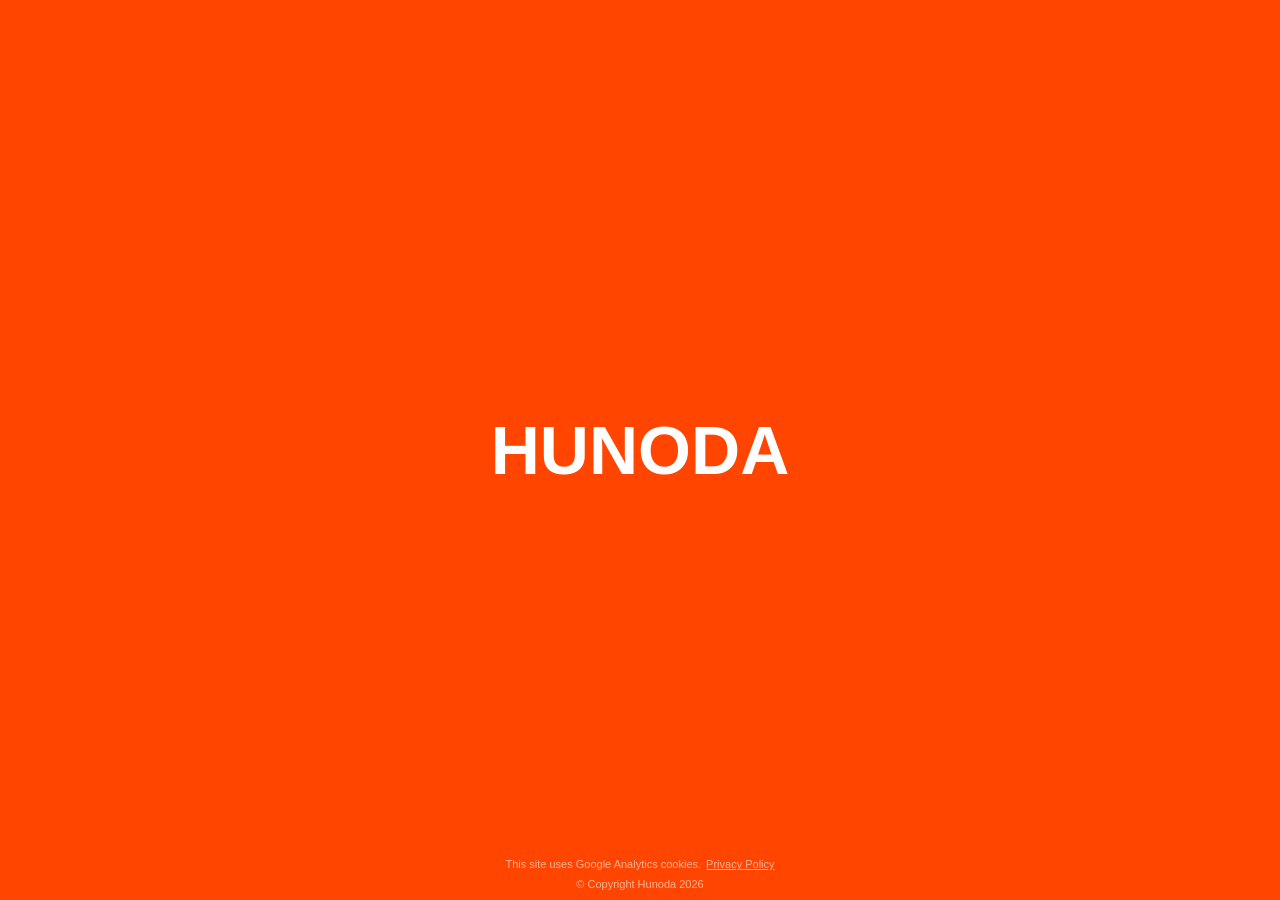
<file: index.html>
<!DOCTYPE html> <!-- cache-bust-20260313-1 -->
<html lang="en">
<head>
  <meta charset="UTF-8">
  <meta name="viewport" content="width=device-width, initial-scale=1.0">
  <meta name="description" content="Pre and post-acquisition advisory for Asian SMEs. No corporate fluff. Just real, battle-tested guidance from founders who have been there. Let's talk">
  <meta name="robots" content="index, follow">
  <link rel="canonical" href="https://hunoda.com">

  <title>Building Value. Exiting Smart.</title>

  <!-- Preload for performance -->
  <link rel="preload" href="style.css" as="style">
  <link rel="preload" href="script.js" as="script">

  <!-- CSP (updated to allow data: for images and Cloudflare) -->
  <meta http-equiv="Content-Security-Policy" 
        content="default-src 'self'; 
                 connect-src 'self' https://api.sunrise-sunset.org https://www.googletagmanager.com https://www.google-analytics.com https://cloudflareinsights.com; 
                 script-src 'self' 'unsafe-inline' https://www.googletagmanager.com https://static.cloudflareinsights.com; 
                 style-src 'self' 'unsafe-inline'; 
                 font-src 'self' data:; 
                 img-src 'self' data: https://www.googletagmanager.com https://www.google-analytics.com">

  <!-- Favicons (relative paths) -->
  <link rel="icon" type="image/png" sizes="16x16" href="favicon-16x16.png">
  <link rel="icon" type="image/png" sizes="32x32" href="favicon-32x32.png">
  <link rel="icon" type="image/x-icon" href="favicon.ico">
  <link rel="apple-touch-icon" sizes="180x180" href="apple-touch-icon.png">
  <link rel="icon" type="image/png" sizes="192x192" href="android-chrome-192x192.png">
  <link rel="icon" type="image/png" sizes="512x512" href="android-chrome-512x512.png">

  <!-- External CSS (relative path) -->
  <link rel="stylesheet" href="style.css">

  <!-- Google Analytics (gtag.js) -->
  <script async src="https://www.googletagmanager.com/gtag/js?id=G-1TVNDQB0D5"></script>
  <script>
    window.dataLayer = window.dataLayer || [];
    function gtag(){dataLayer.push(arguments);}
    gtag('js', new Date());
    gtag('config', 'G-1TVNDQB0D5');
  </script>

  <!-- JSON-LD Schema for SEO (updated description and contact) -->
  <script type="application/ld+json">
  {
    "@context": "https://schema.org",
    "@type": "WebSite",
    "name": "HUNODA",
    "url": "https://hunoda.com",
    "description": "Pre and post-acquisition advisory for Asian SMEs. No corporate fluff. Just real, battle-tested guidance from founders who have been there. Let's talk",
    "potentialAction": {
      "@type": "SearchAction",
      "target": "https://hunoda.com/?q={search_term_string}",
      "query-input": "required name=search_term_string"
    },
    "contactPoint": {
      "@type": "ContactPoint",
      "contactType": "customer support",
      "email": "hello@hunoda.com",
      "url": "mailto:hello@hunoda.com"
    }
  }
  </script>
</head>
<body>
  <main role="main">
    <h1 class="logo-text">HUNODA</h1>
  </main>

  <!-- Privacy Footer -->
  <footer>
    <div class="footer-left">
      <span>This site uses Google Analytics cookies.</span>
      <a href="/privacy">Privacy Policy</a>
    </div>
    <div class="footer-right">
      <span>© Copyright Hunoda 2026</span>
    </div>
  </footer>

  <!-- External JS (relative path) -->
  <script defer src="script.js"></script>
</body>
</html>
</file>
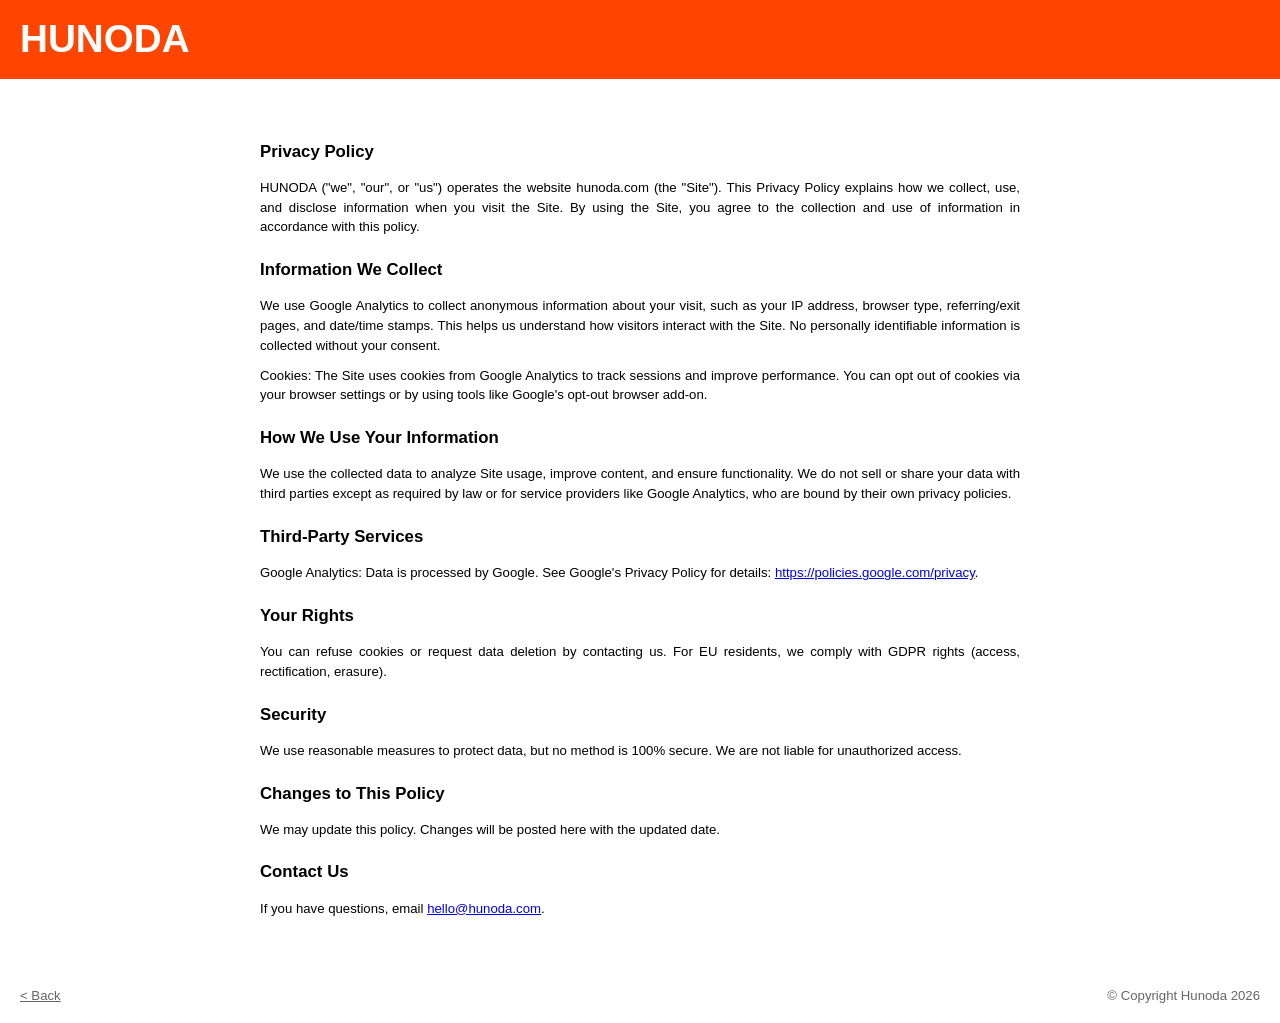
<file: privacy/index.html>
<!DOCTYPE html>
<html lang="en">
<head>
  <meta charset="UTF-8">
  <meta name="viewport" content="width=device-width, initial-scale=1.0">
  <title>HUNODA - Privacy Policy</title>

  <!-- Basic CSP for security - includes Cloudflare -->
  <meta http-equiv="Content-Security-Policy" 
        content="default-src 'self'; 
                 connect-src 'self' https://api.sunrise-sunset.org https://www.googletagmanager.com https://www.google-analytics.com https://cloudflareinsights.com; 
                 script-src 'self' 'unsafe-inline' https://www.googletagmanager.com https://static.cloudflareinsights.com; 
                 style-src 'self' 'unsafe-inline'; 
                 font-src 'self' data:; 
                 img-src 'self' data: https://www.googletagmanager.com https://www.google-analytics.com">

  <style>
    html, body {
      margin: 0;
      padding: 0;
      min-height: 100vh;
      width: 100%;
      background-color: #FFFFFF;
      font-family: "Helvetica Neue", Helvetica, Arial, sans-serif;
      color: #000000;
      text-size-adjust: none;
      display: flex;
      flex-direction: column;
    }

    /* Banner that changes with sunset/sunrise */
    .dynamic-banner {
      width: 100%;
      background-color: #FF4500; /* Default orange, will be overridden by JS */
      transition: background-color 0.5s ease;
      position: relative;
      display: flex;
      align-items: flex-start;
      justify-content: flex-start;
      box-sizing: border-box;
      padding-left: 20px; /* Left spacing that defines the offset */
    }

    /* Banner height calculated based on left padding */
    .dynamic-banner {
      height: calc(20px + clamp(19pt, 5vw, 29pt) + 20px); /* top padding + logo height + bottom padding */
      min-height: calc(20px + 29px + 20px); /* Minimum size using largest logo */
      max-height: calc(20px + 50px + 20px); /* Maximum fallback */
    }

    .header {
      display: flex;
      align-items: center;
      padding: 0;
      width: 100%;
      height: 100%;
      box-sizing: border-box;
      position: relative;
      z-index: 2;
    }

    .logo-text {
      font-size: clamp(19pt, 5vw, 29pt);
      font-weight: 700;
      color: #FFFFFF; /* White logo on colored banner */
      margin: 0;
      white-space: nowrap;
      cursor: pointer;
      transition: color 0.5s ease;
      line-height: 1; /* Ensures height matches font size */
    }

    .content-wrapper {
      max-width: 800px;
      margin: 40px auto 40px auto;
      padding: 0 20px;
      position: relative;
      z-index: 2;
      background-color: #FFFFFF;
      flex: 1 0 auto; /* Pushes footer down */
      width: 100%;
      box-sizing: border-box;
    }

    .content {
      text-align: justify;
      font-size: calc(11pt * 0.9);
      line-height: 1.5;
    }

    .content h2 {
      font-size: calc(14pt * 0.9);
      margin-top: 20px;
    }

    .content p {
      margin: 10px 0;
    }

    /* Footer styles - stays at bottom */
    footer {
      width: 100%;
      padding: 20px;
      box-sizing: border-box;
      font-size: calc(11pt * 0.9);
      opacity: 0.6;
      color: #000000;
      display: flex;
      justify-content: space-between;
      align-items: center;
      border-top: none;
      flex-shrink: 0; /* Prevents footer from shrinking */
      background-color: #FFFFFF; /* Match page background */
    }

    footer a {
      color: inherit;
      text-decoration: underline;
    }

    footer a:visited {
      color: inherit;
    }

    footer span {
      color: inherit;
    }

    /* Mobile styles */
    @media (max-width: 600px) {
      .dynamic-banner {
        padding-left: 15px;
        height: calc(15px + clamp(19pt, 5vw, 29pt) + 15px);
        min-height: calc(15px + 29px + 15px);
        max-height: calc(15px + 40px + 15px);
      }

      .content-wrapper {
        margin: 30px auto 30px auto;
        padding: 0 15px;
      }

      footer {
        flex-direction: column;
        gap: 10px;
        text-align: center;
        padding: 15px;
      }
    }

    /* Small mobile adjustments */
    @media (max-width: 380px) {
      .dynamic-banner {
        padding-left: 10px;
        height: calc(10px + clamp(19pt, 5vw, 29pt) + 10px);
        min-height: calc(10px + 25px + 10px);
        max-height: calc(10px + 35px + 10px);
      }
    }
  </style>

  <!-- Google Analytics (gtag.js) -->
  <script async src="https://www.googletagmanager.com/gtag/js?id=G-1TVNDQB0D5"></script>
  <script>
    window.dataLayer = window.dataLayer || [];
    function gtag(){dataLayer.push(arguments);}
    gtag('js', new Date());
    gtag('config', 'G-1TVNDQB0D5');
  </script>
</head>
<body>
  <!-- Dynamic banner that changes color with sunset/sunrise -->
  <div class="dynamic-banner" id="dynamicBanner">
    <div class="header">
      <h1 class="logo-text" id="logo" aria-label="HUNODA logo" onclick="window.location.href = '/'">HUNODA</h1>
    </div>
  </div>

  <div class="content-wrapper">
    <section class="content">
      <h2>Privacy Policy</h2>
      
      <p>HUNODA ("we", "our", or "us") operates the website hunoda.com (the "Site"). This Privacy Policy explains how we collect, use, and disclose information when you visit the Site. By using the Site, you agree to the collection and use of information in accordance with this policy.</p>
      
      <h2>Information We Collect</h2>
      <p>We use Google Analytics to collect anonymous information about your visit, such as your IP address, browser type, referring/exit pages, and date/time stamps. This helps us understand how visitors interact with the Site. No personally identifiable information is collected without your consent.</p>
      
      <p>Cookies: The Site uses cookies from Google Analytics to track sessions and improve performance. You can opt out of cookies via your browser settings or by using tools like Google's opt-out browser add-on.</p>
      
      <h2>How We Use Your Information</h2>
      <p>We use the collected data to analyze Site usage, improve content, and ensure functionality. We do not sell or share your data with third parties except as required by law or for service providers like Google Analytics, who are bound by their own privacy policies.</p>
      
      <h2>Third-Party Services</h2>
      <p>Google Analytics: Data is processed by Google. See Google's Privacy Policy for details: <a href="https://policies.google.com/privacy">https://policies.google.com/privacy</a>.</p>
      
      <h2>Your Rights</h2>
      <p>You can refuse cookies or request data deletion by contacting us. For EU residents, we comply with GDPR rights (access, rectification, erasure).</p>
      
      <h2>Security</h2>
      <p>We use reasonable measures to protect data, but no method is 100% secure. We are not liable for unauthorized access.</p>
      
      <h2>Changes to This Policy</h2>
      <p>We may update this policy. Changes will be posted here with the updated date.</p>
      
      <h2>Contact Us</h2>
      <p>If you have questions, email <a href="mailto:hello@hunoda.com">hello@hunoda.com</a>.</p>
    </section>
  </div>

  <footer>
    <a href="/"> &lt; Back</a>
    <span>© Copyright Hunoda 2026</span>
  </footer>

  <!-- JS to change banner color and logo color based on time -->
  <script>
    async function setColorsByTime() {
      const orange = '#FF4500';
      const black = '#000000';
      let bgColor = orange;

      try {
        const response = await fetch('https://api.sunrise-sunset.org/json?lat=22.302711&lng=114.177216&date=today&formatted=0');
        const data = await response.json();

        if (data.status === 'OK') {
          const sunriseUTC = new Date(data.results.sunrise);
          const sunsetUTC = new Date(data.results.sunset);
          const nowUTC = new Date();

          if (nowUTC > sunriseUTC && nowUTC < sunsetUTC) {
            bgColor = orange; // Day: Orange background
          } else {
            bgColor = black; // Night: Black background
          }
        }
      } catch (error) {
        console.error('Failed to fetch sunrise/sunset:', error);
      }

      // Set banner background color
      document.getElementById('dynamicBanner').style.backgroundColor = bgColor;
      
      // Logo text is white on both backgrounds for consistency
      document.getElementById('logo').style.color = '#FFFFFF';
    }

    setColorsByTime();
  </script>
</body>
</html>
</file>
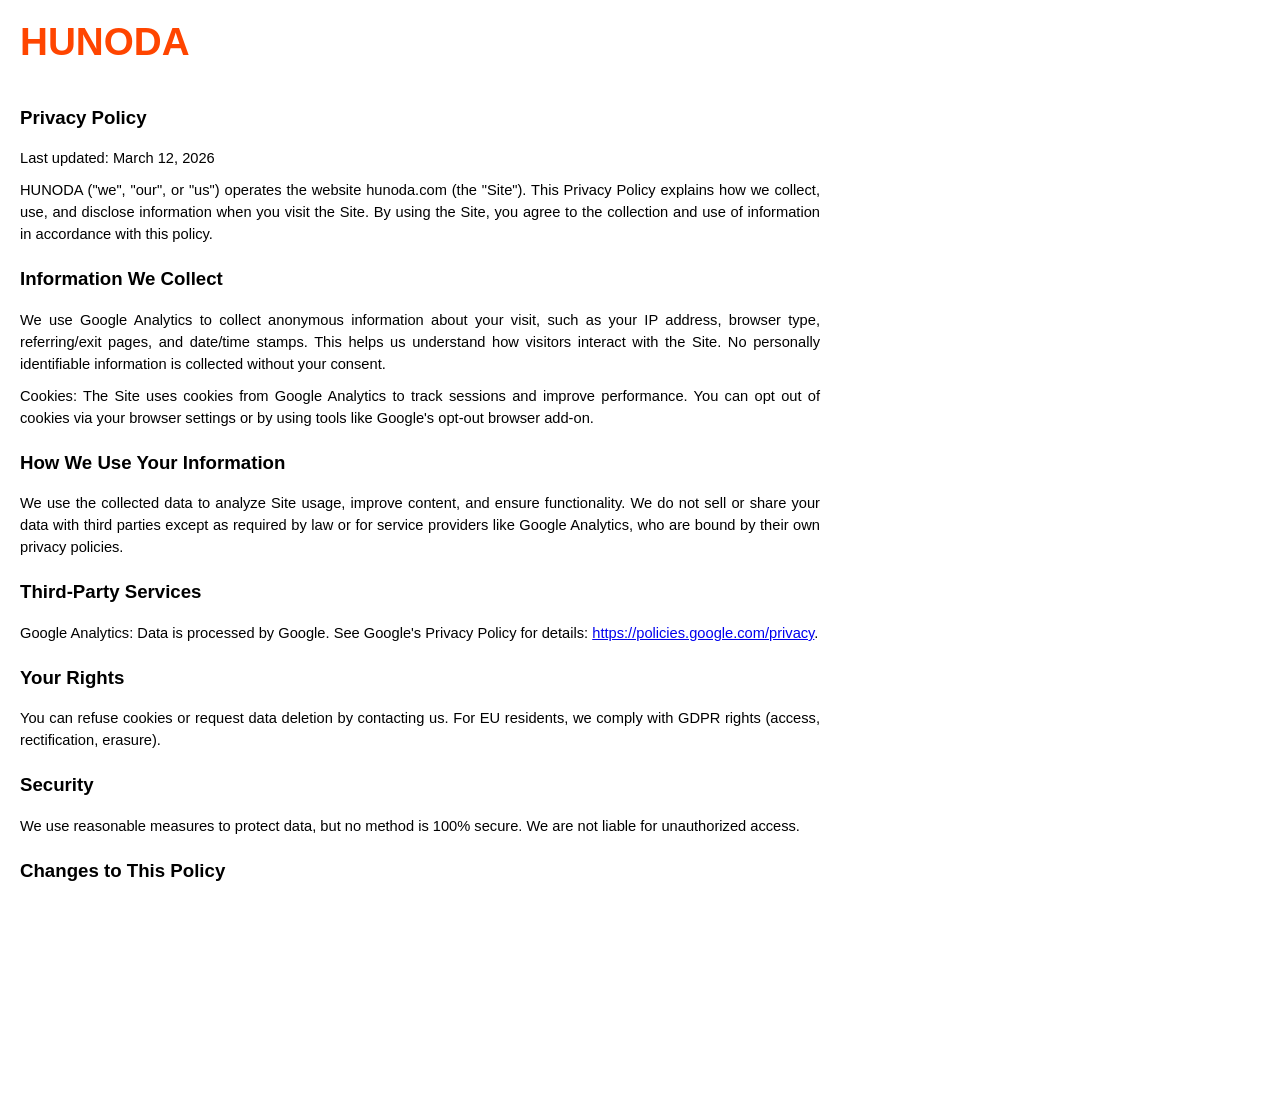
<file: privacy.html>
<!DOCTYPE html>
<html lang="en">
<head>
  <meta charset="UTF-8">
  <meta name="viewport" content="width=device-width, initial-scale=1.0">
  <title>HUNODA - Privacy Policy</title>

  <!-- Basic CSP for security -->
  <meta http-equiv="Content-Security-Policy" 
        content="default-src 'self'; 
                 connect-src 'self' https://api.sunrise-sunset.org https://www.googletagmanager.com https://www.google-analytics.com; 
                 script-src 'self' 'unsafe-inline' https://www.googletagmanager.com; 
                 style-src 'self' 'unsafe-inline'; 
                 font-src 'self' data:; 
                 img-src 'self' data: https://www.googletagmanager.com https://www.google-analytics.com">

  <style>
    html, body {
      margin: 0;
      padding: 0;
      height: 100%;
      width: 100%;
      overflow: auto; /* Allow scrolling if needed */
      background-color: #FFFFFF; /* White background always */
      display: flex;
      flex-direction: column;
      align-items: flex-start; /* Align to top left */
      font-family: "Helvetica Neue", Helvetica, Arial, sans-serif;
      color: #000000; /* Black text for readability */
      text-size-adjust: none;
    }

    .header {
      display: flex;
      align-items: center;
      padding: 20px;
      width: 100%;
      box-sizing: border-box;
    }

    .logo-text {
      font-size: clamp(19pt, 5vw, 29pt); /* 20% smaller, responsive */
      font-weight: 700;
      color: #FF4500; /* Default orange; JS will change to black at night */
      margin: 0 20px 0 0; /* Space to the right */
      white-space: nowrap; /* Prevent wrapping */
      cursor: pointer; /* Indicate clickable */
    }

    .content {
      flex: 1;
      padding: 0 20px 40px;
      max-width: 800px; /* Limit width for readability */
      text-align: justify; /* Justified text */
      font-size: 11pt; /* 25% bigger as requested */
      line-height: 1.5;
    }

    .content h2 {
      font-size: 14pt; /* Adjusted for consistency */
      margin-top: 20px;
    }

    .content p {
      margin: 10px 0;
    }

    footer {
      position: relative;
      bottom: 10px;
      left: 0;
      width: 100%;
      text-align: left; /* Align back button left */
      font-size: 11pt; /* Match content size */
      opacity: 0.6;
      color: #000000;
      padding: 20px;
      box-sizing: border-box;
    }

    footer a {
      color: inherit;
      text-decoration: underline;
      margin-right: 10px;
    }

    footer span {
      position: absolute;
      right: 20px;
      font-size: 11px;
    }

    @media (max-width: 600px) {
      .header {
        flex-direction: column;
        align-items: flex-start;
      }

      .logo-text {
        margin: 0 0 10px 0; /* Adjust for mobile */
      }

      footer span {
        position: static; /* Stack on mobile if needed */
        display: block;
        text-align: right;
        margin-top: 10px;
      }
    }
  </style>

  <!-- Google Analytics (gtag.js) -->
  <script async src="https://www.googletagmanager.com/gtag/js?id=G-1TVNDQB0D5"></script>
  <script>
    window.dataLayer = window.dataLayer || [];
    function gtag(){dataLayer.push(arguments);}
    gtag('js', new Date());
    gtag('config', 'G-1TVNDQB0D5');
  </script>
</head>
<body>
  <header class="header">
    <h1 class="logo-text" aria-label="HUNODA logo" onclick="window.location.href = '/'">HUNODA</h1> <!-- Clickable logo to home -->
  </header>

  <section class="content">
    <h2>Privacy Policy</h2>
    <p>Last updated: March 12, 2026</p>
    
    <p>HUNODA ("we", "our", or "us") operates the website hunoda.com (the "Site"). This Privacy Policy explains how we collect, use, and disclose information when you visit the Site. By using the Site, you agree to the collection and use of information in accordance with this policy.</p>
    
    <h2>Information We Collect</h2>
    <p>We use Google Analytics to collect anonymous information about your visit, such as your IP address, browser type, referring/exit pages, and date/time stamps. This helps us understand how visitors interact with the Site. No personally identifiable information is collected without your consent.</p>
    
    <p>Cookies: The Site uses cookies from Google Analytics to track sessions and improve performance. You can opt out of cookies via your browser settings or by using tools like Google's opt-out browser add-on.</p>
    
    <h2>How We Use Your Information</h2>
    <p>We use the collected data to analyze Site usage, improve content, and ensure functionality. We do not sell or share your data with third parties except as required by law or for service providers like Google Analytics, who are bound by their own privacy policies.</p>
    
    <h2>Third-Party Services</h2>
    <p>Google Analytics: Data is processed by Google. See Google's Privacy Policy for details: <a href="https://policies.google.com/privacy">https://policies.google.com/privacy</a>.</p>
    
    <h2>Your Rights</h2>
    <p>You can refuse cookies or request data deletion by contacting us. For EU residents, we comply with GDPR rights (access, rectification, erasure).</p>
    
    <h2>Security</h2>
    <p>We use reasonable measures to protect data, but no method is 100% secure. We are not liable for unauthorized access.</p>
    
    <h2>Changes to This Policy</h2>
    <p>We may update this policy. Changes will be posted here with the updated date.</p>
    
    <h2>Contact Us</h2>
    <p>If you have questions, email hello@hunoda.com.</p>
  </section>

  <footer>
    <a href="/"> &lt; Back</a> <!-- Bottom left back button -->
    <span>© Copyright Hunoda 2026</span> <!-- Bottom right copyright -->
  </footer>

  <!-- JS to change logo color only -->
  <script>
    async function setLogoColorByTime() {
      const orange = '#FF4500';
      const black = '#000000';
      let color = orange;

      try {
        const response = await fetch('https://api.sunrise-sunset.org/json?lat=22.302711&lng=114.177216&date=today&formatted=0');
        const data = await response.json();

        if (data.status === 'OK') {
          const sunriseUTC = new Date(data.results.sunrise);
          const sunsetUTC = new Date(data.results.sunset);
          const nowUTC = new Date();

          if (nowUTC > sunriseUTC && nowUTC < sunsetUTC) {
            color = orange;
          } else {
            color = black;
          }
        }
      } catch (error) {
        console.error('Failed to fetch sunrise/sunset:', error);
      }

      document.querySelector('.logo-text').style.color = color;
    }

    setLogoColorByTime();
  </script>
</body>
</html>
</file>
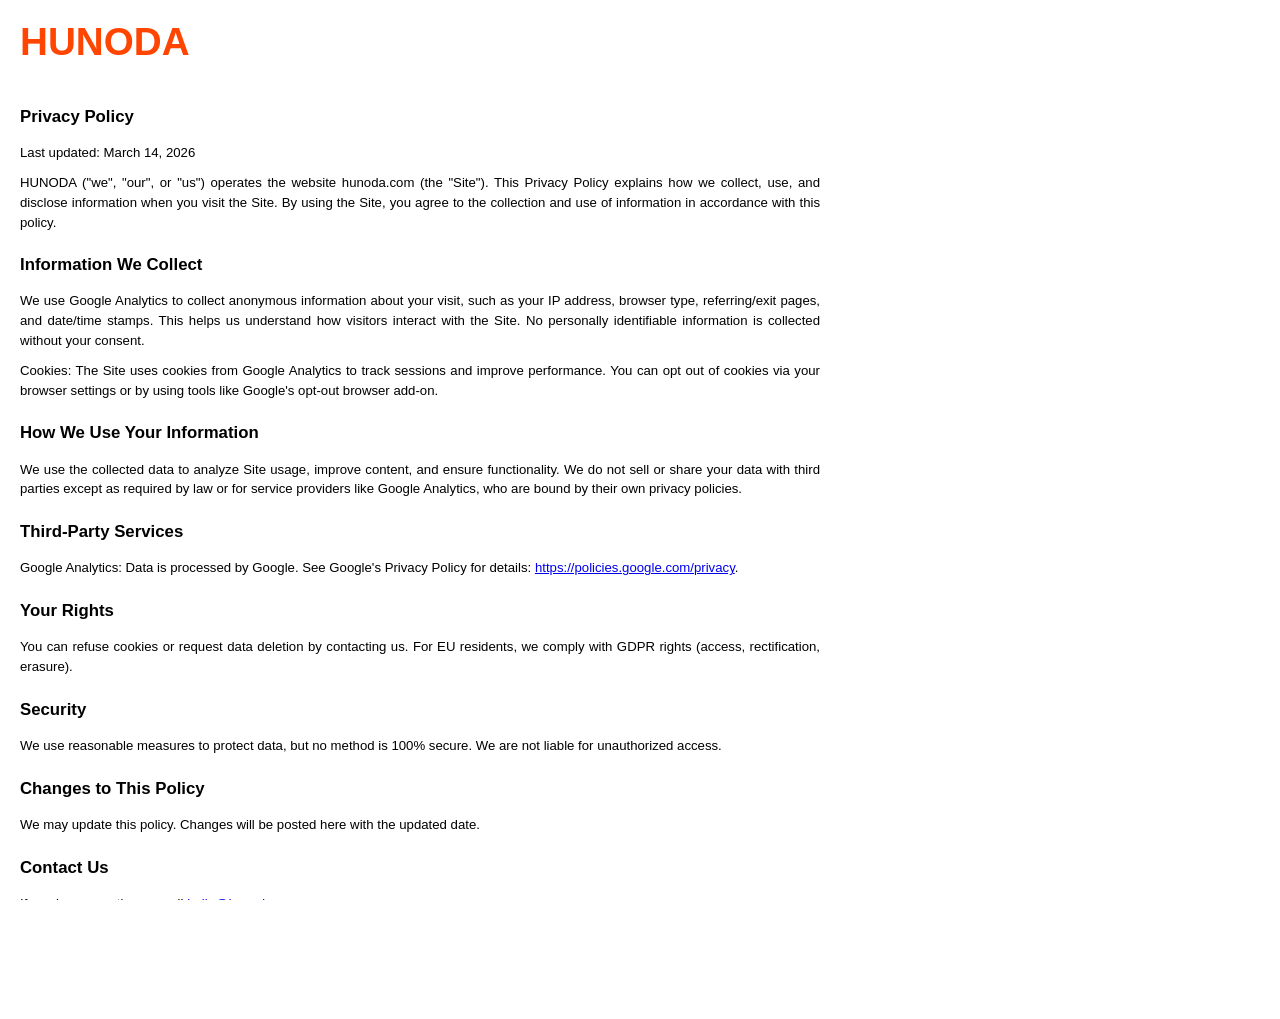
<file: Privacy/privacy.html>
<!DOCTYPE html>
<html lang="en">
<head>
  <meta charset="UTF-8">
  <meta name="viewport" content="width=device-width, initial-scale=1.0">
  <title>HUNODA - Privacy Policy</title>

  <!-- Basic CSP for security -->
  <meta http-equiv="Content-Security-Policy" 
        content="default-src 'self'; 
                 connect-src 'self' https://api.sunrise-sunset.org https://www.googletagmanager.com https://www.google-analytics.com; 
                 script-src 'self' 'unsafe-inline' https://www.googletagmanager.com; 
                 style-src 'self' 'unsafe-inline'; 
                 font-src 'self' data:; 
                 img-src 'self' data: https://www.googletagmanager.com https://www.google-analytics.com">

  <style>
    html, body {
      margin: 0;
      padding: 0;
      height: 100%;
      width: 100%;
      overflow: auto;
      background-color: #FFFFFF;
      display: flex;
      flex-direction: column;
      align-items: flex-start;
      font-family: "Helvetica Neue", Helvetica, Arial, sans-serif;
      color: #000000;
      text-size-adjust: none;
    }

    .header {
      display: flex;
      align-items: center;
      padding: 20px;
      width: 100%;
      box-sizing: border-box;
    }

    .logo-text {
      font-size: clamp(19pt, 5vw, 29pt);
      font-weight: 700;
      color: #FF4500;
      margin: 0 20px 0 0;
      white-space: nowrap;
      cursor: pointer;
    }

    .content {
      flex: 1;
      padding: 0 20px 40px;
      max-width: 800px;
      text-align: justify;
      font-size: calc(11pt * 0.9);  /* Exactly 10% smaller than original 11pt */
      line-height: 1.5;
    }

    .content h2 {
      font-size: calc(14pt * 0.9);  /* Scaled proportionally */
      margin-top: 20px;
    }

    .content p {
      margin: 10px 0;
    }

    footer {
      position: relative;
      bottom: 10px;
      left: 0;
      width: 100%;
      text-align: left;
      font-size: calc(11pt * 0.9);
      opacity: 0.6;
      color: #000000;
      padding: 20px;
      box-sizing: border-box;
    }

    footer a {
      color: inherit;
      text-decoration: underline;
      margin-right: 10px;
    }

    footer span {
      position: absolute;
      right: 20px;
      font-size: calc(11px * 0.9);
    }

    @media (max-width: 600px) {
      .header {
        flex-direction: column;
        align-items: flex-start;
      }

      .logo-text {
        margin: 0 0 10px 0;
      }

      footer span {
        position: static;
        display: block;
        text-align: right;
        margin-top: 10px;
      }
    }
  </style>

  <!-- Google Analytics (gtag.js) -->
  <script async src="https://www.googletagmanager.com/gtag/js?id=G-1TVNDQB0D5"></script>
  <script>
    window.dataLayer = window.dataLayer || [];
    function gtag(){dataLayer.push(arguments);}
    gtag('js', new Date());
    gtag('config', 'G-1TVNDQB0D5');
  </script>
</head>
<body>
  <header class="header">
    <h1 class="logo-text" aria-label="HUNODA logo" onclick="window.location.href = '/'">HUNODA</h1>
  </header>

  <section class="content">
    <h2>Privacy Policy</h2>
    <p>Last updated: March 14, 2026</p>
    
    <p>HUNODA ("we", "our", or "us") operates the website hunoda.com (the "Site"). This Privacy Policy explains how we collect, use, and disclose information when you visit the Site. By using the Site, you agree to the collection and use of information in accordance with this policy.</p>
    
    <h2>Information We Collect</h2>
    <p>We use Google Analytics to collect anonymous information about your visit, such as your IP address, browser type, referring/exit pages, and date/time stamps. This helps us understand how visitors interact with the Site. No personally identifiable information is collected without your consent.</p>
    
    <p>Cookies: The Site uses cookies from Google Analytics to track sessions and improve performance. You can opt out of cookies via your browser settings or by using tools like Google's opt-out browser add-on.</p>
    
    <h2>How We Use Your Information</h2>
    <p>We use the collected data to analyze Site usage, improve content, and ensure functionality. We do not sell or share your data with third parties except as required by law or for service providers like Google Analytics, who are bound by their own privacy policies.</p>
    
    <h2>Third-Party Services</h2>
    <p>Google Analytics: Data is processed by Google. See Google's Privacy Policy for details: <a href="https://policies.google.com/privacy">https://policies.google.com/privacy</a>.</p>
    
    <h2>Your Rights</h2>
    <p>You can refuse cookies or request data deletion by contacting us. For EU residents, we comply with GDPR rights (access, rectification, erasure).</p>
    
    <h2>Security</h2>
    <p>We use reasonable measures to protect data, but no method is 100% secure. We are not liable for unauthorized access.</p>
    
    <h2>Changes to This Policy</h2>
    <p>We may update this policy. Changes will be posted here with the updated date.</p>
    
    <h2>Contact Us</h2>
    <p>If you have questions, email <a href="mailto:hello@hunoda.com">hello@hunoda.com</a>.</p>
  </section>

  <footer>
    <a href="/"> &lt; Back</a>
    <span>© Copyright Hunoda 2026</span>
  </footer>

  <!-- JS to change logo color only -->
  <script>
    async function setLogoColorByTime() {
      const orange = '#FF4500';
      const black = '#000000';
      let color = orange;

      try {
        const response = await fetch('https://api.sunrise-sunset.org/json?lat=22.302711&lng=114.177216&date=today&formatted=0');
        const data = await response.json();

        if (data.status === 'OK') {
          const sunriseUTC = new Date(data.results.sunrise);
          const sunsetUTC = new Date(data.results.sunset);
          const nowUTC = new Date();

          if (nowUTC > sunriseUTC && nowUTC < sunsetUTC) {
            color = orange;
          } else {
            color = black;
          }
        }
      } catch (error) {
        console.error('Failed to fetch sunrise/sunset:', error);
      }

      document.querySelector('.logo-text').style.color = color;
    }

    setLogoColorByTime();
  </script>
</body>
</html>
</file>
<file: style.css>
html, body {
  margin: 0;
  padding: 0;
  height: 100%;
  width: 100%;
  overflow: hidden;
  display: flex;
  justify-content: center;
  align-items: center;
  font-family: "Helvetica Neue", Helvetica, Arial, sans-serif;
  color: #FFFFFF;
  text-size-adjust: none;
  transition: background-color 0.5s ease;
}

.logo-text {
  font-size: clamp(70%, 9vw, 18mm);
  font-weight: 700;
  text-align: center;
  line-height: 1.1;
  margin: 0;
  padding: 20px;
  max-width: 90%;
  word-wrap: break-word;
}

/* Homepage footer styles - stacked layout */
footer {
  position: absolute;
  bottom: 10px;
  left: 0;
  width: 100%;
  font-size: 11px;
  opacity: 0.6;
  color: #FFFFFF;
  padding: 0 20px;
  box-sizing: border-box;
  display: flex;
  flex-direction: column;
  align-items: center;
  gap: 8px;
  text-align: center;
}

.footer-left {
  display: flex;
  align-items: center;
  gap: 5px;
  flex-wrap: wrap;
  justify-content: center;
  text-align: center;
}

.footer-left a,
.footer-left a:visited {
  color: inherit;
  text-decoration: underline;
  white-space: nowrap;
}

.footer-left span {
  white-space: nowrap;
}

.footer-right {
  text-align: center;
  white-space: nowrap;
}

/* Mobile adjustments */
@media (max-width: 480px) {
  footer {
    gap: 8px;
  }
  
  .footer-left {
    gap: 5px;
  }
  
  .footer-left a,
  .footer-left a:visited,
  .footer-left span {
    white-space: normal;
  }
}
</file>
